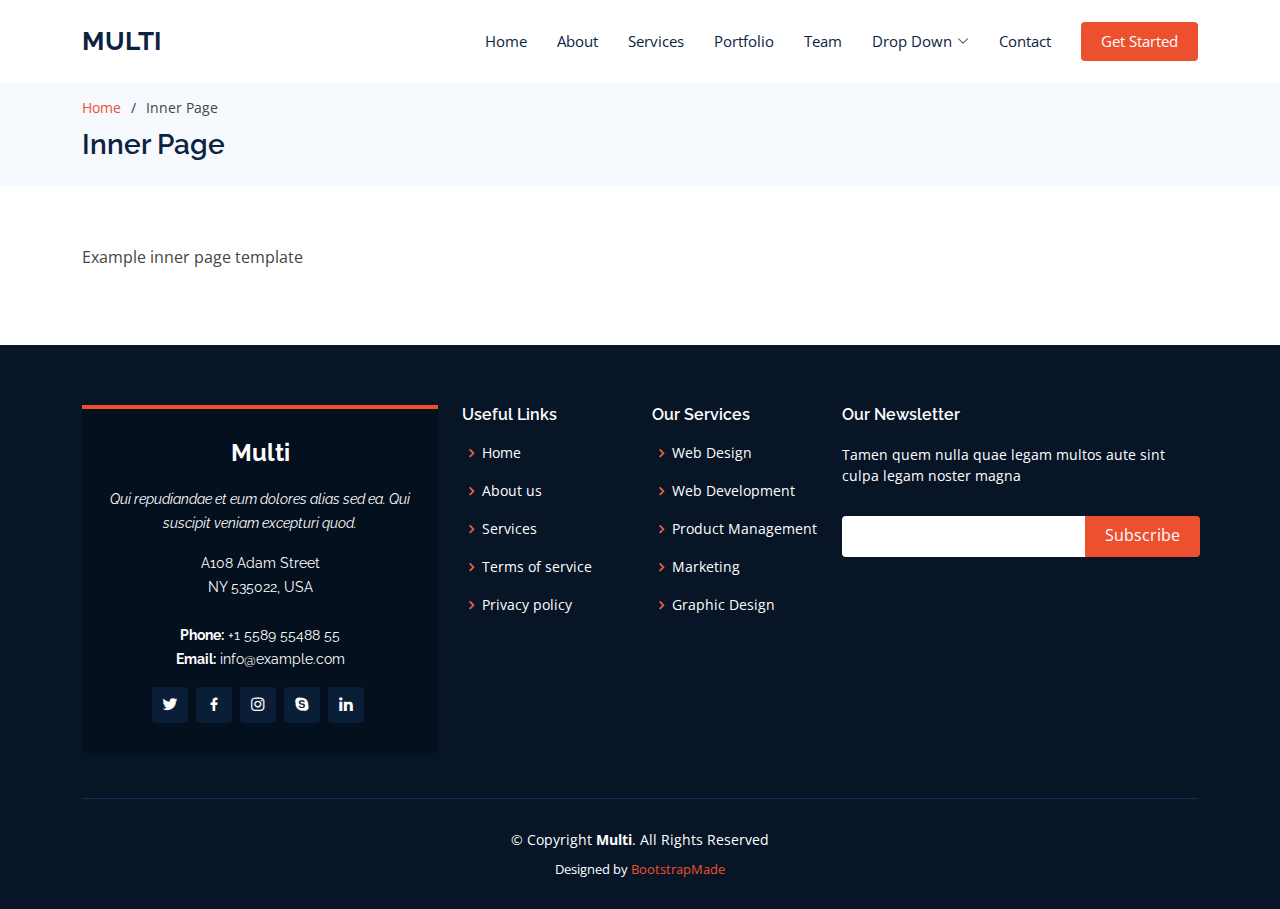
<file: website_kurusumange/inner-page.html>
<!DOCTYPE html>
<html lang="en">

<head>
  <meta charset="utf-8">
  <meta content="width=device-width, initial-scale=1.0" name="viewport">

  <title>Inner Page - Multi Bootstrap Template</title>
  <meta content="" name="description">
  <meta content="" name="keywords">

  <!-- Favicons -->
  <link href="assets/img/favicon.png" rel="icon">
  <link href="assets/img/apple-touch-icon.png" rel="apple-touch-icon">

  <!-- Google Fonts -->
  <link href="https://fonts.googleapis.com/css?family=Open+Sans:300,300i,400,400i,600,600i,700,700i|Raleway:300,300i,400,400i,500,500i,600,600i,700,700i|Poppins:300,300i,400,400i,500,500i,600,600i,700,700i" rel="stylesheet">

  <!-- Vendor CSS Files -->
  <link href="assets/vendor/animate.css/animate.min.css" rel="stylesheet">
  <link href="assets/vendor/aos/aos.css" rel="stylesheet">
  <link href="assets/vendor/bootstrap/css/bootstrap.min.css" rel="stylesheet">
  <link href="assets/vendor/bootstrap-icons/bootstrap-icons.css" rel="stylesheet">
  <link href="assets/vendor/boxicons/css/boxicons.min.css" rel="stylesheet">
  <link href="assets/vendor/glightbox/css/glightbox.min.css" rel="stylesheet">
  <link href="assets/vendor/remixicon/remixicon.css" rel="stylesheet">
  <link href="assets/vendor/swiper/swiper-bundle.min.css" rel="stylesheet">

  <!-- Template Main CSS File -->
  <link href="assets/css/style.css" rel="stylesheet">

  <!-- =======================================================
  * Template Name: Multi
  * Template URL: https://bootstrapmade.com/multi-responsive-bootstrap-template/
  * Updated: Mar 17 2024 with Bootstrap v5.3.3
  * Author: BootstrapMade.com
  * License: https://bootstrapmade.com/license/
  ======================================================== -->
</head>

<body>

  <!-- ======= Header ======= -->
  <header id="header" class="fixed-top">
    <div class="container d-flex align-items-center justify-content-between">

      <h1 class="logo"><a href="index.html">Multi</a></h1>
      <!-- Uncomment below if you prefer to use an image logo -->
      <!-- <a href="index.html" class="logo"><img src="assets/img/logo.png" alt="" class="img-fluid"></a>-->

      <nav id="navbar" class="navbar">
        <ul>
          <li><a class="nav-link scrollto " href="#hero">Home</a></li>
          <li><a class="nav-link scrollto" href="#about">About</a></li>
          <li><a class="nav-link scrollto" href="#services">Services</a></li>
          <li><a class="nav-link scrollto " href="#portfolio">Portfolio</a></li>
          <li><a class="nav-link scrollto" href="#team">Team</a></li>
          <li class="dropdown"><a href="#"><span>Drop Down</span> <i class="bi bi-chevron-down"></i></a>
            <ul>
              <li><a href="#">Drop Down 1</a></li>
              <li class="dropdown"><a href="#"><span>Deep Drop Down</span> <i class="bi bi-chevron-right"></i></a>
                <ul>
                  <li><a href="#">Deep Drop Down 1</a></li>
                  <li><a href="#">Deep Drop Down 2</a></li>
                  <li><a href="#">Deep Drop Down 3</a></li>
                  <li><a href="#">Deep Drop Down 4</a></li>
                  <li><a href="#">Deep Drop Down 5</a></li>
                </ul>
              </li>
              <li><a href="#">Drop Down 2</a></li>
              <li><a href="#">Drop Down 3</a></li>
              <li><a href="#">Drop Down 4</a></li>
            </ul>
          </li>
          <li><a class="nav-link scrollto" href="#contact">Contact</a></li>
          <li><a class="getstarted scrollto" href="#about">Get Started</a></li>
        </ul>
        <i class="bi bi-list mobile-nav-toggle"></i>
      </nav><!-- .navbar -->

    </div>
  </header><!-- End Header -->

  <main id="main">

    <!-- ======= Breadcrumbs ======= -->
    <section id="breadcrumbs" class="breadcrumbs">
      <div class="container">

        <ol>
          <li><a href="index.html">Home</a></li>
          <li>Inner Page</li>
        </ol>
        <h2>Inner Page</h2>

      </div>
    </section><!-- End Breadcrumbs -->

    <section class="inner-page">
      <div class="container">
        <p>
          Example inner page template
        </p>
      </div>
    </section>

  </main><!-- End #main -->

  <!-- ======= Footer ======= -->
  <footer id="footer">
    <div class="footer-top">
      <div class="container">
        <div class="row">

          <div class="col-lg-4 col-md-6">
            <div class="footer-info">
              <h3>Multi</h3>
              <p class="pb-3"><em>Qui repudiandae et eum dolores alias sed ea. Qui suscipit veniam excepturi quod.</em></p>
              <p>
                A108 Adam Street <br>
                NY 535022, USA<br><br>
                <strong>Phone:</strong> +1 5589 55488 55<br>
                <strong>Email:</strong> info@example.com<br>
              </p>
              <div class="social-links mt-3">
                <a href="#" class="twitter"><i class="bx bxl-twitter"></i></a>
                <a href="#" class="facebook"><i class="bx bxl-facebook"></i></a>
                <a href="#" class="instagram"><i class="bx bxl-instagram"></i></a>
                <a href="#" class="google-plus"><i class="bx bxl-skype"></i></a>
                <a href="#" class="linkedin"><i class="bx bxl-linkedin"></i></a>
              </div>
            </div>
          </div>

          <div class="col-lg-2 col-md-6 footer-links">
            <h4>Useful Links</h4>
            <ul>
              <li><i class="bx bx-chevron-right"></i> <a href="#">Home</a></li>
              <li><i class="bx bx-chevron-right"></i> <a href="#">About us</a></li>
              <li><i class="bx bx-chevron-right"></i> <a href="#">Services</a></li>
              <li><i class="bx bx-chevron-right"></i> <a href="#">Terms of service</a></li>
              <li><i class="bx bx-chevron-right"></i> <a href="#">Privacy policy</a></li>
            </ul>
          </div>

          <div class="col-lg-2 col-md-6 footer-links">
            <h4>Our Services</h4>
            <ul>
              <li><i class="bx bx-chevron-right"></i> <a href="#">Web Design</a></li>
              <li><i class="bx bx-chevron-right"></i> <a href="#">Web Development</a></li>
              <li><i class="bx bx-chevron-right"></i> <a href="#">Product Management</a></li>
              <li><i class="bx bx-chevron-right"></i> <a href="#">Marketing</a></li>
              <li><i class="bx bx-chevron-right"></i> <a href="#">Graphic Design</a></li>
            </ul>
          </div>

          <div class="col-lg-4 col-md-6 footer-newsletter">
            <h4>Our Newsletter</h4>
            <p>Tamen quem nulla quae legam multos aute sint culpa legam noster magna</p>
            <form action="" method="post">
              <input type="email" name="email"><input type="submit" value="Subscribe">
            </form>

          </div>

        </div>
      </div>
    </div>

    <div class="container">
      <div class="copyright">
        &copy; Copyright <strong><span>Multi</span></strong>. All Rights Reserved
      </div>
      <div class="credits">
        <!-- All the links in the footer should remain intact. -->
        <!-- You can delete the links only if you purchased the pro version. -->
        <!-- Licensing information: https://bootstrapmade.com/license/ -->
        <!-- Purchase the pro version with working PHP/AJAX contact form: https://bootstrapmade.com/multi-responsive-bootstrap-template/ -->
        Designed by <a href="https://bootstrapmade.com/">BootstrapMade</a>
      </div>
    </div>
  </footer><!-- End Footer -->

  <div id="preloader"></div>
  <a href="#" class="back-to-top d-flex align-items-center justify-content-center"><i class="bi bi-arrow-up-short"></i></a>

  <!-- Vendor JS Files -->
  <script src="assets/vendor/purecounter/purecounter_vanilla.js"></script>
  <script src="assets/vendor/aos/aos.js"></script>
  <script src="assets/vendor/bootstrap/js/bootstrap.bundle.min.js"></script>
  <script src="assets/vendor/glightbox/js/glightbox.min.js"></script>
  <script src="assets/vendor/isotope-layout/isotope.pkgd.min.js"></script>
  <script src="assets/vendor/swiper/swiper-bundle.min.js"></script>
  <script src="assets/vendor/php-email-form/validate.js"></script>

  <!-- Template Main JS File -->
  <script src="assets/js/main.js"></script>

</body>

</html>
</file>
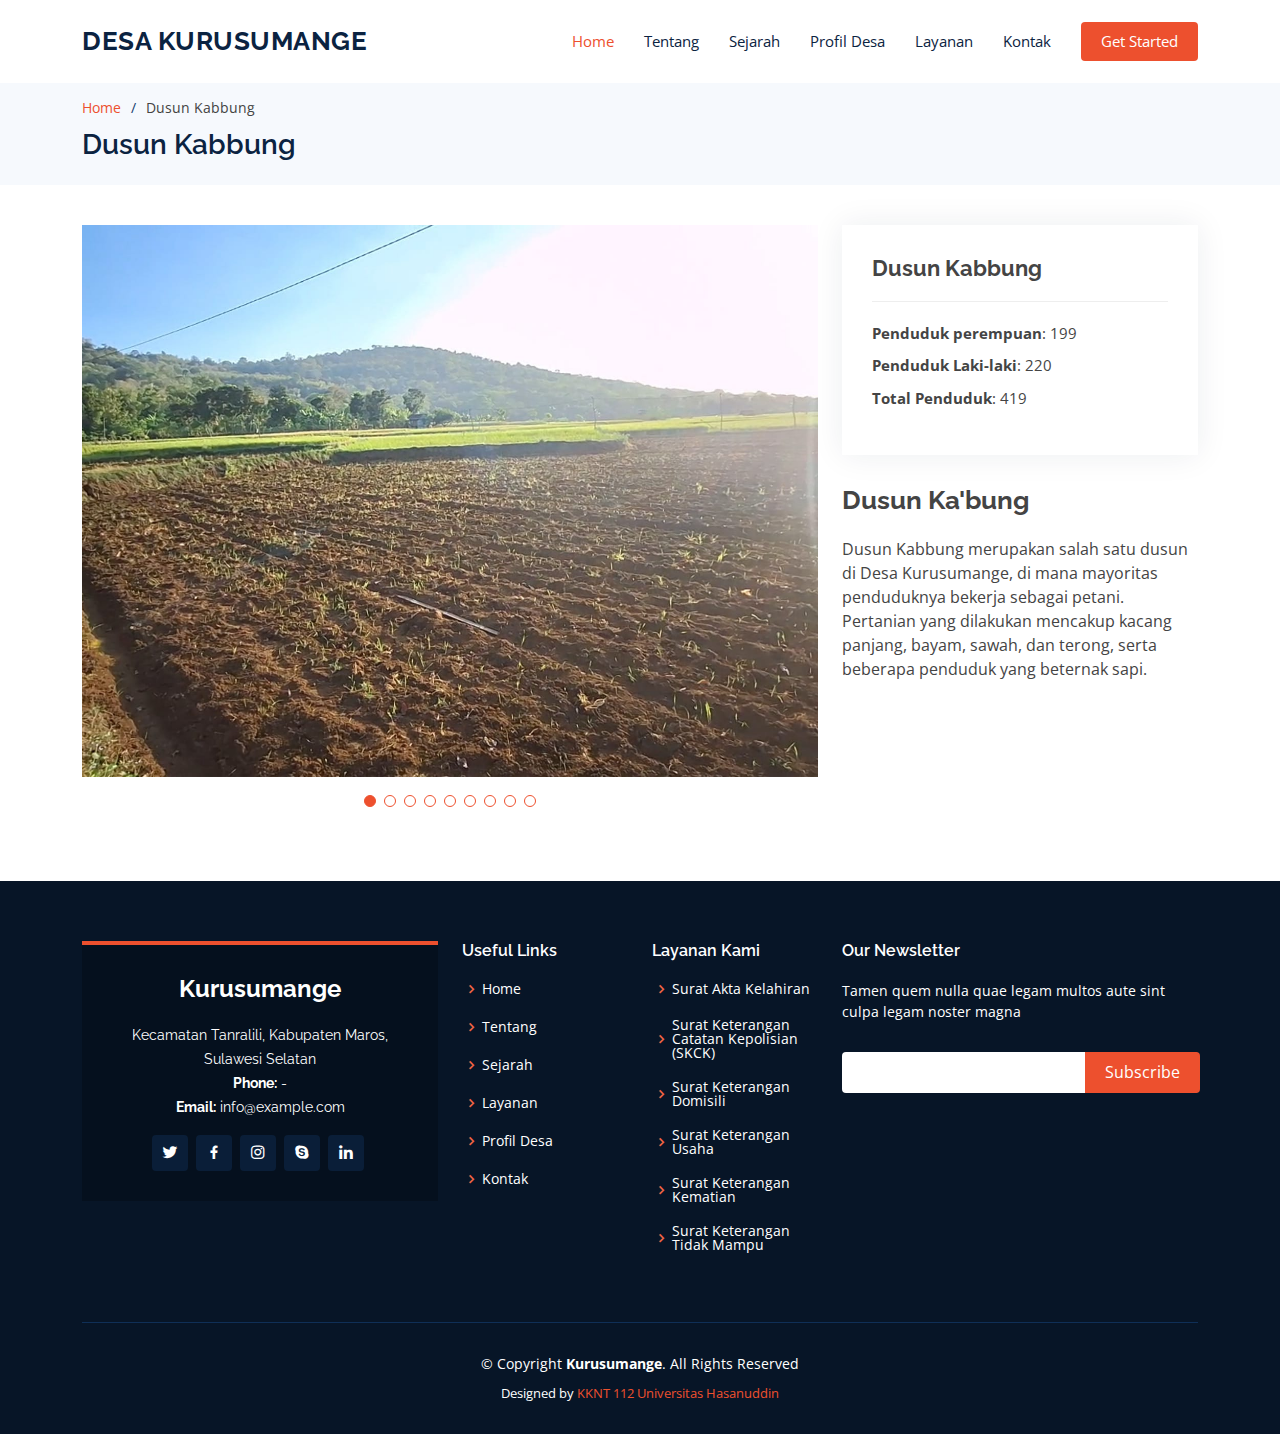
<file: website_kurusumange/kabung.html>
<!DOCTYPE html>
<html lang="en">

<head>
  <meta charset="utf-8">
  <meta content="width=device-width, initial-scale=1.0" name="viewport">

  <title>Desa Kurusumange</title>
  <meta content="" name="description">
  <meta content="" name="keywords">

  <!-- Favicons -->
  <link href="assets/img/favicon.png" rel="icon">
  <link href="assets/img/apple-touch-icon.png" rel="apple-touch-icon">

  <!-- Google Fonts -->
  <link href="https://fonts.googleapis.com/css?family=Open+Sans:300,300i,400,400i,600,600i,700,700i|Raleway:300,300i,400,400i,500,500i,600,600i,700,700i|Poppins:300,300i,400,400i,500,500i,600,600i,700,700i" rel="stylesheet">

  <!-- Vendor CSS Files -->
  <link href="assets/vendor/animate.css/animate.min.css" rel="stylesheet">
  <link href="assets/vendor/aos/aos.css" rel="stylesheet">
  <link href="assets/vendor/bootstrap/css/bootstrap.min.css" rel="stylesheet">
  <link href="assets/vendor/bootstrap-icons/bootstrap-icons.css" rel="stylesheet">
  <link href="assets/vendor/boxicons/css/boxicons.min.css" rel="stylesheet">
  <link href="assets/vendor/glightbox/css/glightbox.min.css" rel="stylesheet">
  <link href="assets/vendor/remixicon/remixicon.css" rel="stylesheet">
  <link href="assets/vendor/swiper/swiper-bundle.min.css" rel="stylesheet">

  <!-- Template Main CSS File -->
  <link href="assets/css/style.css" rel="stylesheet">

  <!-- =======================================================
  * Template Name: Multi
  * Template URL: https://bootstrapmade.com/multi-responsive-bootstrap-template/
  * Updated: Mar 17 2024 with Bootstrap v5.3.3
  * Author: BootstrapMade.com
  * License: https://bootstrapmade.com/license/
  ======================================================== -->
</head>

<body>

  <!-- ======= Header ======= -->
  <header id="header" class="fixed-top">
    <div class="container d-flex align-items-center justify-content-between">

      <h1 class="logo"><a href="index.html">Desa Kurusumange</a></h1>
      <!-- Uncomment below if you prefer to use an image logo -->
      <!-- <a href="index.html" class="logo"><img src="assets/img/logo.png" alt="" class="img-fluid"></a>-->

      <nav id="navbar" class="navbar">
        <ul>
          <li><a class="nav-link scrollto active" href="index.html#hero">Home</a></li>
          <li><a class="nav-link scrollto" href="index.html#about">Tentang</a></li>
          <li><a class="nav-link scrollto" href="#index.htmlsejarah">Sejarah</a></li>
          <li><a class="nav-link scrollto " href="index.html#portfolio">Profil Desa</a></li>
          <li><a class="nav-link scrollto" href="index.html#services">Layanan</a></li>
          
          
          
          <li><a class="nav-link scrollto" href="index.html#contact">Kontak</a></li>
          <li><a class="getstarted scrollto" href="index.html#about">Get Started</a></li>
        </ul>
        <i class="bi bi-list mobile-nav-toggle"></i>
      </nav><!-- .navbar -->

    </div>
  </header><!-- End Header -->

  <main id="main">

    <!-- ======= Breadcrumbs ======= -->
    <section id="breadcrumbs" class="breadcrumbs">
      <div class="container">

        <ol>
          <li><a href="index.html">Home</a></li>
          <li>Dusun Kabbung</li>
        </ol>
        <h2>Dusun Kabbung</h2>

      </div>
    </section><!-- End Breadcrumbs -->

    <!-- ======= Portfolio Details Section ======= -->
    <section id="portfolio-details" class="portfolio-details">
      <div class="container">

        <div class="row gy-4">

          <div class="col-lg-8">
            <div class="portfolio-details-slider swiper">
              <div class="swiper-wrapper align-items-center">

                <div class="swiper-slide">
                  <img src="assets/img/portfolio/jee.jpeg" alt="">
                </div>

                <div class="swiper-slide">
                  <img src="assets/img/portfolio/kabung_1.jpg" alt="">
                </div>

                <div class="swiper-slide">
                  <img src="assets/img/portfolio/kabung_2.jpg" alt="">
                </div>

                <div class="swiper-slide">
                  <img src="assets/img/portfolio/kabung_3.jpg" alt="">
                </div>

                <div class="swiper-slide">
                  <img src="assets/img/portfolio/kabung_4.jpg" alt="">
                </div>

                <div class="swiper-slide">
                  <img src="assets/img/portfolio/kabung_5.jpg" alt="">
                </div>

                <div class="swiper-slide">
                  <img src="assets/img/portfolio/kabung_6.jpg" alt="">
                </div>

                <div class="swiper-slide">
                  <img src="assets/img/portfolio/kabung_7.jpg" alt="">
                </div>

                <div class="swiper-slide">
                  <img src="assets/img/portfolio/kabung_8.jpg" alt="">
                </div>
                

              </div>
              <div class="swiper-pagination"></div>
            </div>
          </div>

          <div class="col-lg-4">
            <div class="portfolio-info">
              <h3>Dusun Kabbung</h3>
              <ul>
                <li><strong>Penduduk perempuan</strong>: 199</li>
                <li><strong>Penduduk Laki-laki</strong>: 220</li>
                <li><strong>Total Penduduk</strong>: 419</li>
              </ul>
            </div>
            <div class="portfolio-description">
              <h2>Dusun Ka'bung</h2>
              <p>
                Dusun Kabbung merupakan salah satu dusun di Desa Kurusumange, di mana mayoritas penduduknya bekerja sebagai petani. Pertanian yang dilakukan mencakup kacang panjang, bayam, sawah, dan terong, serta beberapa penduduk yang beternak sapi.  </div>
          </div>

        </div>

      </div>
    </section><!-- End Portfolio Details Section -->

  </main><!-- End #main -->

   <!-- ======= Footer ======= -->
   <footer id="footer">
    <div class="footer-top">
      <div class="container">
        <div class="row">

          <div class="col-lg-4 col-md-6">
            <div class="footer-info">
              <h3>Kurusumange</h3>
              <p>
                Kecamatan Tanralili, Kabupaten Maros, Sulawesi Selatan <br>
                <strong>Phone:</strong> - <br>
                <strong>Email:</strong> info@example.com<br>
              </p>
              <div class="social-links mt-3">
                <a href="#" class="twitter"><i class="bx bxl-twitter"></i></a>
                <a href="#" class="facebook"><i class="bx bxl-facebook"></i></a>
                <a href="#" class="instagram"><i class="bx bxl-instagram"></i></a>
                <a href="#" class="google-plus"><i class="bx bxl-skype"></i></a>
                <a href="#" class="linkedin"><i class="bx bxl-linkedin"></i></a>
              </div>
            </div>
          </div>

          <div class="col-lg-2 col-md-6 footer-links">
            <h4>Useful Links</h4>
            <ul>
              <li><i class="bx bx-chevron-right"></i> <a href="#">Home</a></li>
              <li><i class="bx bx-chevron-right"></i> <a href="#">Tentang</a></li>
              <li><i class="bx bx-chevron-right"></i> <a href="#">Sejarah</a></li>
              <li><i class="bx bx-chevron-right"></i> <a href="#">Layanan</a></li>
              <li><i class="bx bx-chevron-right"></i> <a href="#">Profil Desa</a></li>
              <li><i class="bx bx-chevron-right"></i> <a href="#">Kontak</a></li>
            </ul>
          </div>


          <div class="col-lg-2 col-md-6 footer-links">
            <h4>Layanan Kami</h4>
            <ul>
              <li><i class="bx bx-chevron-right"></i> <a href="index.html#services">Surat Akta Kelahiran</a></li>
              <li><i class="bx bx-chevron-right"></i> <a href="index.html#services">Surat Keterangan Catatan Kepolisian (SKCK)</a></li>
              <li><i class="bx bx-chevron-right"></i> <a href="index.html#services">Surat Keterangan Domisili</a></li>
              <li><i class="bx bx-chevron-right"></i> <a href="index.html#services">Surat Keterangan Usaha</a></li>
              <li><i class="bx bx-chevron-right"></i> <a href="index.html#services">Surat Keterangan Kematian</a></li>
              <li><i class="bx bx-chevron-right"></i> <a href="index.html#services">Surat Keterangan Tidak Mampu</a></li>
            </ul>
          </div>

          <div class="col-lg-4 col-md-6 footer-newsletter">
            <h4>Our Newsletter</h4>
            <p>Tamen quem nulla quae legam multos aute sint culpa legam noster magna</p>
            <form action="" method="post">
              <input type="email" name="email"><input type="submit" value="Subscribe">
            </form>

          </div>

        </div>
      </div>
    </div>

    <div class="container">
      <div class="copyright">
        &copy; Copyright <strong><span>Kurusumange</span></strong>. All Rights Reserved
      </div>
      <div class="credits">
        <!-- All the links in the footer should remain intact. -->
        <!-- You can delete the links only if you purchased the pro version. -->
        <!-- Licensing information: https://bootstrapmade.com/license/ -->
        <!-- Purchase the pro version with working PHP/AJAX contact form: https://bootstrapmade.com/multi-responsive-bootstrap-template/ -->
        Designed by <a href="https://bootstrapmade.com/">KKNT 112 Universitas Hasanuddin</a>
      </div>
    </div>
  </footer><!-- End Footer -->

  <div id="preloader"></div>
  <a href="#" class="back-to-top d-flex align-items-center justify-content-center"><i class="bi bi-arrow-up-short"></i></a>

  <!-- Vendor JS Files -->
  <script src="assets/vendor/purecounter/purecounter_vanilla.js"></script>
  <script src="assets/vendor/aos/aos.js"></script>
  <script src="assets/vendor/bootstrap/js/bootstrap.bundle.min.js"></script>
  <script src="assets/vendor/glightbox/js/glightbox.min.js"></script>
  <script src="assets/vendor/isotope-layout/isotope.pkgd.min.js"></script>
  <script src="assets/vendor/swiper/swiper-bundle.min.js"></script>
  <script src="assets/vendor/php-email-form/validate.js"></script>

  <!-- Template Main JS File -->
  <script src="assets/js/main.js"></script>

</body>

</html>
</file>
<file: website_kurusumange/assets/css/style.css>
/**
* Template Name: Multi
* Template URL: https://bootstrapmade.com/multi-responsive-bootstrap-template/
* Updated: Mar 17 2024 with Bootstrap v5.3.3
* Author: BootstrapMade.com
* License: https://bootstrapmade.com/license/
*/

/*--------------------------------------------------------------
# General
--------------------------------------------------------------*/
body {
  font-family: "Open Sans", sans-serif;
  color: #444444;
}

a {
  color: #ed502e;
  text-decoration: none;
}

a:hover {
  color: #f1775d;
  text-decoration: none;
}

h1,
h2,
h3,
h4,
h5,
h6 {
  font-family: "Raleway", sans-serif;
}

/*--------------------------------------------------------------
# Preloader
--------------------------------------------------------------*/
#preloader {
  position: fixed;
  top: 0;
  left: 0;
  right: 0;
  bottom: 0;
  z-index: 9999;
  overflow: hidden;
  background: #fff;
}

#preloader:before {
  content: "";
  position: fixed;
  top: calc(50% - 30px);
  left: calc(50% - 30px);
  border: 6px solid #ed502e;
  border-top-color: white;
  border-radius: 50%;
  width: 60px;
  height: 60px;
  animation: animate-preloader 1s linear infinite;
}

@keyframes animate-preloader {
  0% {
    transform: rotate(0deg);
  }

  100% {
    transform: rotate(360deg);
  }
}

/*--------------------------------------------------------------
# Back to top button
--------------------------------------------------------------*/
.back-to-top {
  position: fixed;
  visibility: hidden;
  opacity: 0;
  right: 15px;
  bottom: 15px;
  z-index: 996;
  background: #ed502e;
  width: 40px;
  height: 40px;
  border-radius: 4px;
  transition: all 0.4s;
}

.back-to-top i {
  font-size: 28px;
  color: #fff;
  line-height: 0;
}

.back-to-top:hover {
  background: #f06f54;
  color: #fff;
}

.back-to-top.active {
  visibility: visible;
  opacity: 1;
}

/*--------------------------------------------------------------
# Header
--------------------------------------------------------------*/
#header {
  background: #fff;
  transition: all 0.5s;
  z-index: 997;
  padding: 20px 0;
}

#header.header-scrolled {
  padding: 12px 0;
  box-shadow: 0px 2px 15px rgba(0, 0, 0, 0.1);
}

#header .logo {
  font-size: 26px;
  margin: 0;
  padding: 0;
  line-height: 1;
  font-weight: 700;
  letter-spacing: 0.5px;
  text-transform: uppercase;
}

#header .logo a {
  color: #0b2341;
}

#header .logo img {
  max-height: 40px;
}

/*--------------------------------------------------------------
# Navigation Menu
--------------------------------------------------------------*/
/**
* Desktop Navigation 
*/
.navbar {
  padding: 0;
}

.navbar ul {
  margin: 0;
  padding: 0;
  display: flex;
  list-style: none;
  align-items: center;
}

.navbar li {
  position: relative;
}

.navbar a,
.navbar a:focus {
  display: flex;
  align-items: center;
  justify-content: space-between;
  padding: 10px 0 10px 30px;
  font-size: 15px;
  color: #0b2341;
  white-space: nowrap;
  transition: 0.3s;
}

.navbar a i,
.navbar a:focus i {
  font-size: 12px;
  line-height: 0;
  margin-left: 5px;
}

.navbar a:hover,
.navbar .active,
.navbar .active:focus,
.navbar li:hover>a {
  color: #ed502e;
}

.navbar .getstarted,
.navbar .getstarted:focus {
  background: #ed502e;
  padding: 8px 20px;
  margin-left: 30px;
  border-radius: 4px;
  color: #fff;
}

.navbar .getstarted:hover,
.navbar .getstarted:focus:hover {
  color: #fff;
  background: #ef6445;
}

.navbar .dropdown ul {
  display: block;
  position: absolute;
  left: 14px;
  top: calc(100% + 30px);
  margin: 0;
  padding: 10px 0;
  z-index: 99;
  opacity: 0;
  visibility: hidden;
  background: #fff;
  box-shadow: 0px 0px 30px rgba(127, 137, 161, 0.25);
  transition: 0.3s;
}

.navbar .dropdown ul li {
  min-width: 200px;
}

.navbar .dropdown ul a {
  padding: 10px 20px;
  text-transform: none;
}

.navbar .dropdown ul a i {
  font-size: 12px;
}

.navbar .dropdown ul a:hover,
.navbar .dropdown ul .active:hover,
.navbar .dropdown ul li:hover>a {
  color: #ed502e;
}

.navbar .dropdown:hover>ul {
  opacity: 1;
  top: 100%;
  visibility: visible;
}

.navbar .dropdown .dropdown ul {
  top: 0;
  left: calc(100% - 30px);
  visibility: hidden;
}

.navbar .dropdown .dropdown:hover>ul {
  opacity: 1;
  top: 0;
  left: 100%;
  visibility: visible;
}

@media (max-width: 1366px) {
  .navbar .dropdown .dropdown ul {
    left: -90%;
  }

  .navbar .dropdown .dropdown:hover>ul {
    left: -100%;
  }
}

/**
* Mobile Navigation 
*/
.mobile-nav-toggle {
  color: #0b2341;
  font-size: 28px;
  cursor: pointer;
  display: none;
  line-height: 0;
  transition: 0.5s;
}

.mobile-nav-toggle.bi-x {
  color: #fff;
}

@media (max-width: 991px) {
  .mobile-nav-toggle {
    display: block;
  }

  .navbar ul {
    display: none;
  }
}

.navbar-mobile {
  position: fixed;
  overflow: hidden;
  top: 0;
  right: 0;
  left: 0;
  bottom: 0;
  background: rgba(4, 12, 21, 0.9);
  transition: 0.3s;
  z-index: 999;
}

.navbar-mobile .mobile-nav-toggle {
  position: absolute;
  top: 15px;
  right: 15px;
}

.navbar-mobile ul {
  display: block;
  position: absolute;
  top: 55px;
  right: 15px;
  bottom: 15px;
  left: 15px;
  padding: 10px 0;
  background-color: #fff;
  overflow-y: auto;
  transition: 0.3s;
}

.navbar-mobile a,
.navbar-mobile a:focus {
  padding: 10px 20px;
  font-size: 15px;
  color: #0b2341;
}

.navbar-mobile a:hover,
.navbar-mobile .active,
.navbar-mobile li:hover>a {
  color: #ed502e;
}

.navbar-mobile .getstarted,
.navbar-mobile .getstarted:focus {
  margin: 15px;
}

.navbar-mobile .dropdown ul {
  position: static;
  display: none;
  margin: 10px 20px;
  padding: 10px 0;
  z-index: 99;
  opacity: 1;
  visibility: visible;
  background: #fff;
  box-shadow: 0px 0px 30px rgba(127, 137, 161, 0.25);
}

.navbar-mobile .dropdown ul li {
  min-width: 200px;
}

.navbar-mobile .dropdown ul a {
  padding: 10px 20px;
}

.navbar-mobile .dropdown ul a i {
  font-size: 12px;
}

.navbar-mobile .dropdown ul a:hover,
.navbar-mobile .dropdown ul .active:hover,
.navbar-mobile .dropdown ul li:hover>a {
  color: #ed502e;
}

.navbar-mobile .dropdown>.dropdown-active {
  display: block;
}

/*--------------------------------------------------------------
# Hero Section
--------------------------------------------------------------*/
#hero {
  width: 100%;
  height: 100vh;
  background-color: rgba(4, 12, 21, 0.8);
  overflow: hidden;
  position: relative;
}

#hero .carousel,
#hero .carousel-inner,
#hero .carousel-item,
#hero .carousel-item::before {
  position: absolute;
  top: 0;
  right: 0;
  left: 0;
  bottom: 0;
}

#hero .carousel-item {
  background-size: cover;
  background-position: top center;
  background-repeat: no-repeat;
}

#hero .carousel-item::before {
  content: "";
  background-color: rgba(4, 12, 21, 0.5);
}

#hero .carousel-container {
  display: flex;
  align-items: center;
  position: absolute;
  bottom: 0;
  top: 82px;
  left: 50px;
  right: 50px;
}

#hero h2 {
  color: #fff;
  margin: 0;
  font-size: 48px;
  font-weight: 700;
}

#hero p {
  animation-delay: 0.4s;
  color: #fff;
  margin-top: 10px;
}

@media (min-width: 1200px) {
  #hero p {
    width: 50%;
  }
}

#hero .carousel-inner .carousel-item {
  transition-property: opacity;
  background-position: center top;
}

#hero .carousel-inner .carousel-item,
#hero .carousel-inner .active.carousel-item-start,
#hero .carousel-inner .active.carousel-item-end {
  opacity: 0;
}

#hero .carousel-inner .active,
#hero .carousel-inner .carousel-item-next.carousel-item-start,
#hero .carousel-inner .carousel-item-prev.carousel-item-end {
  opacity: 1;
  transition: 0.5s;
}

#hero .carousel-inner .carousel-item-next,
#hero .carousel-inner .carousel-item-prev,
#hero .carousel-inner .active.carousel-item-start,
#hero .carousel-inner .active.carousel-item-end {
  left: 0;
  transform: translate3d(0, 0, 0);
}

#hero .carousel-control-next-icon,
#hero .carousel-control-prev-icon {
  background: none;
  font-size: 30px;
  line-height: 0;
  width: auto;
  height: auto;
  background: rgba(255, 255, 255, 0.2);
  border-radius: 50px;
  transition: 0.3s;
  color: rgba(255, 255, 255, 0.5);
  width: 54px;
  height: 54px;
  display: flex;
  align-items: center;
  justify-content: center;
}

#hero .carousel-control-next-icon:hover,
#hero .carousel-control-prev-icon:hover {
  background: rgba(255, 255, 255, 0.3);
  color: rgba(255, 255, 255, 0.8);
}

#hero .carousel-indicators li {
  list-style-type: none;
  cursor: pointer;
  background: #fff;
  overflow: hidden;
  border: 0;
  width: 12px;
  height: 12px;
  border-radius: 50px;
  opacity: 0.6;
  transition: 0.3s;
}

#hero .carousel-indicators li.active {
  opacity: 1;
  background: #ed502e;
}

#hero .btn-get-started {
  font-family: "Raleway", sans-serif;
  font-weight: 500;
  font-size: 14px;
  letter-spacing: 1px;
  display: inline-block;
  padding: 14px 32px;
  border-radius: 4px;
  transition: 0.5s;
  line-height: 1;
  color: #fff;
  animation-delay: 0.8s;
  background: #ed502e;
  margin-top: 15px;
}

#hero .btn-get-started:hover {
  background: #ef6445;
}

@media (max-width: 992px) {
  #hero {
    height: 100vh;
  }

  #hero .carousel-container {
    text-align: center;
    top: 74px;
  }
}

@media (max-width: 768px) {
  #hero h2 {
    font-size: 30px;
  }
}

@media (min-width: 1024px) {

  #hero .carousel-control-prev,
  #hero .carousel-control-next {
    width: 5%;
  }
}

@media (max-height: 500px) {
  #hero {
    height: 120vh;
  }
}

/*--------------------------------------------------------------
# Sections General
--------------------------------------------------------------*/
section {
  padding: 60px 0;
}

.section-bg {
  background-color: #f6f9fd;
}

.section-title {
  padding-bottom: 40px;
}

.section-title h2 {
  font-size: 14px;
  font-weight: 500;
  padding: 0;
  line-height: 1px;
  margin: 0 0 5px 0;
  letter-spacing: 2px;
  text-transform: uppercase;
  color: #aaaaaa;
  font-family: "Poppins", sans-serif;
}

.section-title h2::after {
  content: "";
  width: 120px;
  height: 1px;
  display: inline-block;
  background: #f38b74;
  margin: 4px 10px;
}

.section-title p {
  margin: 0;
  margin: 0;
  font-size: 36px;
  font-weight: 700;
  text-transform: uppercase;
  font-family: "Poppins", sans-serif;
  color: #0f2f57;
}

/*--------------------------------------------------------------
# About
--------------------------------------------------------------*/
.about .content h3 {
  font-weight: 600;
  font-size: 26px;
}

.about .content ul {
  list-style: none;
  padding: 0;
}

.about .content ul li {
  padding-left: 28px;
  position: relative;
}

.about .content ul li+li {
  margin-top: 10px;
}

.about .content ul i {
  position: absolute;
  left: 0;
  top: 2px;
  font-size: 20px;
  color: #ed502e;
  line-height: 1;
}

.about .content p:last-child {
  margin-bottom: 0;
}

.about .content .btn-learn-more {
  font-family: "Raleway", sans-serif;
  font-weight: 600;
  font-size: 14px;
  letter-spacing: 1px;
  display: inline-block;
  padding: 12px 32px;
  border-radius: 5px;
  transition: 0.3s;
  line-height: 1;
  color: #ed502e;
  animation-delay: 0.8s;
  margin-top: 6px;
  border: 2px solid #ed502e;
}

.about .content .btn-learn-more:hover {
  background: #ed502e;
  color: #fff;
  text-decoration: none;
}

/*--------------------------------------------------------------
# Counts
--------------------------------------------------------------*/
.counts {
  padding-top: 0;
}

.counts .count-box {
  box-shadow: -10px -5px 40px 0 rgba(0, 0, 0, 0.1);
  padding: 30px;
  width: 100%;
}

.counts .count-box i {
  display: block;
  font-size: 30px;
  color: #ed502e;
  float: left;
}

.counts .count-box span {
  font-size: 42px;
  line-height: 24px;
  display: block;
  font-weight: 700;
  color: #0b2341;
  margin-left: 50px;
}

.counts .count-box p {
  padding: 30px 0 0 0;
  margin: 0;
  font-family: "Raleway", sans-serif;
  font-size: 14px;
}

.counts .count-box a {
  font-weight: 600;
  display: block;
  margin-top: 20px;
  color: #164682;
  font-size: 15px;
  font-family: "Poppins", sans-serif;
  transition: ease-in-out 0.3s;
}

.counts .count-box a:hover {
  color: #2169c4;
}

/*--------------------------------------------------------------
# Why Us
--------------------------------------------------------------*/
.why-us {
  padding: 0;
}

.why-us .content {
  padding: 60px 100px 0 100px;
}

.why-us .content h3 {
  font-weight: 400;
  font-size: 34px;
  color: #123a6d;
}

.why-us .content h4 {
  font-size: 20px;
  font-weight: 700;
  margin-top: 5px;
}

.why-us .content p {
  font-size: 15px;
  color: #848484;
}

.why-us .video-box {
  background-size: cover;
  background-repeat: no-repeat;
  background-position: center center;
  min-height: 400px;
  position: relative;
}

.why-us .accordion-list {
  padding: 0 100px 60px 100px;
}

.why-us .accordion-list ul {
  padding: 0;
  list-style: none;
}

.why-us .accordion-list li+li {
  margin-top: 15px;
}

.why-us .accordion-list li {
  padding: 20px;
  background: #fff;
  border-radius: 4px;
}

.why-us .accordion-list a {
  display: block;
  position: relative;
  font-family: "Poppins", sans-serif;
  font-size: 16px;
  line-height: 24px;
  font-weight: 500;
  padding-right: 30px;
  outline: none;
  color: #0b2341;
  cursor: pointer;
}

.why-us .accordion-list span {
  color: #ed502e;
  font-weight: 600;
  font-size: 18px;
  padding-right: 10px;
}

.why-us .accordion-list i {
  font-size: 24px;
  position: absolute;
  right: 0;
  top: 0;
}

.why-us .accordion-list p {
  margin-bottom: 0;
  padding: 10px 0 0 0;
}

.why-us .accordion-list .icon-show {
  display: none;
}

.why-us .accordion-list a.collapsed {
  color: #0b2341;
}

.why-us .accordion-list a.collapsed:hover {
  color: #ed502e;
}

.why-us .accordion-list a.collapsed .icon-show {
  display: inline-block;
}

.why-us .accordion-list a.collapsed .icon-close {
  display: none;
}

.why-us .play-btn {
  width: 94px;
  height: 94px;
  background: radial-gradient(#ed502e 50%, rgba(237, 80, 46, 0.4) 52%);
  border-radius: 50%;
  display: block;
  position: absolute;
  left: calc(50% - 47px);
  top: calc(50% - 47px);
  overflow: hidden;
}

.why-us .play-btn::after {
  content: "";
  position: absolute;
  left: 50%;
  top: 50%;
  transform: translateX(-40%) translateY(-50%);
  width: 0;
  height: 0;
  border-top: 10px solid transparent;
  border-bottom: 10px solid transparent;
  border-left: 15px solid #fff;
  z-index: 100;
  transition: all 400ms cubic-bezier(0.55, 0.055, 0.675, 0.19);
}

.why-us .play-btn::before {
  content: "";
  position: absolute;
  width: 120px;
  height: 120px;
  animation-delay: 0s;
  animation: pulsate-btn 2s;
  animation-direction: forwards;
  animation-iteration-count: infinite;
  animation-timing-function: steps;
  opacity: 1;
  border-radius: 50%;
  border: 5px solid rgba(237, 80, 46, 0.7);
  top: -15%;
  left: -15%;
  background: rgba(198, 16, 0, 0);
}

.why-us .play-btn:hover::after {
  border-left: 15px solid #ed502e;
  transform: scale(20);
}

.why-us .play-btn:hover::before {
  content: "";
  position: absolute;
  left: 50%;
  top: 50%;
  transform: translateX(-40%) translateY(-50%);
  width: 0;
  height: 0;
  border: none;
  border-top: 10px solid transparent;
  border-bottom: 10px solid transparent;
  border-left: 15px solid #fff;
  z-index: 200;
  animation: none;
  border-radius: 0;
}

@media (max-width: 1024px) {

  .why-us .content,
  .why-us .accordion-list {
    padding-left: 0;
    padding-right: 0;
  }
}

@media (max-width: 992px) {
  .why-us .content {
    padding-top: 30px;
  }

  .why-us .accordion-list {
    padding-bottom: 30px;
  }
}

@keyframes pulsate-btn {
  0% {
    transform: scale(0.6, 0.6);
    opacity: 1;
  }

  100% {
    transform: scale(1, 1);
    opacity: 0;
  }
}

/*--------------------------------------------------------------
# Services
--------------------------------------------------------------*/
.services .icon-box {
  text-align: center;
  background: #fefefe;
  box-shadow: 0px 5px 90px 0px rgba(110, 123, 131, 0.1);
  padding: 80px 20px;
  transition: all ease-in-out 0.3s;
}

.services .icon-box .icon {
  margin: 0 auto;
  width: 64px;
  height: 64px;
  background: #ed502e;
  border-radius: 5px;
  transition: all 0.3s ease-out 0s;
  display: flex;
  align-items: center;
  justify-content: center;
  margin-bottom: 20px;
  transform-style: preserve-3d;
  position: relative;
  z-index: 2;
}

.services .icon-box .icon i {
  color: #fff;
  font-size: 28px;
}

.services .icon-box .icon::before {
  position: absolute;
  content: "";
  left: -8px;
  top: -8px;
  height: 100%;
  width: 100%;
  background: #f9c6bb;
  border-radius: 5px;
  transition: all 0.3s ease-out 0s;
  transform: translateZ(-1px);
  z-index: 1;
}

.services .icon-box h4 {
  font-weight: 700;
  margin-bottom: 15px;
  font-size: 24px;
}

.services .icon-box h4 a {
  color: #0b2341;
}

.services .icon-box p {
  line-height: 24px;
  font-size: 14px;
  margin-bottom: 0;
}

.services .icon-box:hover {
  background: #ed502e;
  border-color: #ed502e;
}

.services .icon-box:hover .icon {
  background: #fff;
}

.services .icon-box:hover .icon i {
  color: #ed502e;
}

.services .icon-box:hover .icon::before {
  background: #f1775d;
}

.services .icon-box:hover h4 a,
.services .icon-box:hover p {
  color: #fff;
}

/*--------------------------------------------------------------
# Testimonials
--------------------------------------------------------------*/
.testimonials .testimonial-wrap {
  padding-left: 50px;
}

.testimonials .testimonials-carousel,
.testimonials .testimonials-slider {
  overflow: hidden;
}

.testimonials .testimonial-item {
  box-sizing: content-box;
  padding: 30px 30px 30px 60px;
  margin: 30px 15px;
  min-height: 200px;
  box-shadow: 0px 0px 20px 0px rgba(11, 35, 65, 0.1);
  position: relative;
  background: #fff;
}

.testimonials .testimonial-item .testimonial-img {
  width: 90px;
  border-radius: 10px;
  border: 6px solid #fff;
  position: absolute;
  left: -45px;
}

.testimonials .testimonial-item h3 {
  font-size: 18px;
  font-weight: bold;
  margin: 10px 0 5px 0;
  color: #111;
}

.testimonials .testimonial-item h4 {
  font-size: 14px;
  color: #999;
  margin: 0;
}

.testimonials .testimonial-item .quote-icon-left,
.testimonials .testimonial-item .quote-icon-right {
  color: #fdedea;
  font-size: 26px;
}

.testimonials .testimonial-item .quote-icon-left {
  display: inline-block;
  left: -5px;
  position: relative;
}

.testimonials .testimonial-item .quote-icon-right {
  display: inline-block;
  right: -5px;
  position: relative;
  top: 10px;
}

.testimonials .testimonial-item p {
  font-style: italic;
  margin: 15px auto 15px auto;
}

.testimonials .swiper-pagination {
  margin-top: 20px;
  position: relative;
}

.testimonials .swiper-pagination .swiper-pagination-bullet {
  width: 12px;
  height: 12px;
  background-color: #fff;
  opacity: 1;
  border: 1px solid #ed502e;
}

.testimonials .swiper-pagination .swiper-pagination-bullet-active {
  background-color: #ed502e;
}

/*--------------------------------------------------------------
# Cta
--------------------------------------------------------------*/
.cta {
  padding: 80px 0;
  background: #0b2341;
}

.cta h3 {
  color: #fff;
  font-size: 28px;
  font-weight: 700;
}

.cta p {
  color: #fff;
}

.cta .cta-btn {
  font-family: "Raleway", sans-serif;
  font-weight: 600;
  font-size: 14px;
  letter-spacing: 1px;
  display: inline-block;
  padding: 10px 35px;
  border-radius: 4px;
  transition: 0.5s;
  margin-top: 10px;
  border: 2px solid #ed502e;
  color: #fff;
}

.cta .cta-btn:hover {
  background: #ed502e;
  border: 2px solid #ed502e;
}

/*--------------------------------------------------------------
# Portfolio
--------------------------------------------------------------*/
.portfolio #portfolio-flters {
  padding: 0;
  margin: 0 auto 25px auto;
  list-style: none;
  text-align: center;
  border-radius: 50px;
}

.portfolio #portfolio-flters li {
  cursor: pointer;
  display: inline-block;
  padding: 10px 15px;
  font-size: 14px;
  font-weight: 600;
  line-height: 1;
  text-transform: uppercase;
  color: #0b2341;
  margin-bottom: 5px;
  transition: all 0.3s ease-in-out;
}

.portfolio #portfolio-flters li:hover,
.portfolio #portfolio-flters li.filter-active {
  color: #ed502e;
}

.portfolio #portfolio-flters li:last-child {
  margin-right: 0;
}

.portfolio .portfolio-item {
  margin-bottom: 30px;
}

.portfolio .portfolio-item .portfolio-info {
  opacity: 0;
  position: absolute;
  left: 30px;
  right: 30px;
  bottom: 0;
  z-index: 3;
  transition: all ease-in-out 0.3s;
  background: rgba(255, 255, 255, 0.9);
  padding: 15px;
}

.portfolio .portfolio-item .portfolio-info h4 {
  font-size: 18px;
  color: #fff;
  font-weight: 600;
  color: #0b2341;
}

.portfolio .portfolio-item .portfolio-info p {
  color: #1a5298;
  font-size: 14px;
  margin-bottom: 0;
}

.portfolio .portfolio-item .portfolio-info .preview-link,
.portfolio .portfolio-item .portfolio-info .details-link {
  position: absolute;
  right: 40px;
  font-size: 24px;
  top: calc(50% - 18px);
  color: #123a6d;
}

.portfolio .portfolio-item .portfolio-info .preview-link:hover,
.portfolio .portfolio-item .portfolio-info .details-link:hover {
  color: #ed502e;
}

.portfolio .portfolio-item .portfolio-info .details-link {
  right: 10px;
}

.portfolio .portfolio-item .portfolio-links {
  opacity: 0;
  left: 0;
  right: 0;
  text-align: center;
  z-index: 3;
  position: absolute;
  transition: all ease-in-out 0.3s;
}

.portfolio .portfolio-item .portfolio-links a {
  color: #fff;
  margin: 0 2px;
  font-size: 28px;
  display: inline-block;
  transition: 0.3s;
}

.portfolio .portfolio-item .portfolio-links a:hover {
  color: #f59f8c;
}

.portfolio .portfolio-item:hover .portfolio-info {
  opacity: 1;
  bottom: 20px;
}

/*--------------------------------------------------------------
# Portfolio Details
--------------------------------------------------------------*/
.portfolio-details {
  padding-top: 40px;
}

.portfolio-details .portfolio-details-slider img {
  width: 100%;
}

.portfolio-details .portfolio-details-slider .swiper-pagination {
  margin-top: 20px;
  position: relative;
}

.portfolio-details .portfolio-details-slider .swiper-pagination .swiper-pagination-bullet {
  width: 12px;
  height: 12px;
  background-color: #fff;
  opacity: 1;
  border: 1px solid #ed502e;
}

.portfolio-details .portfolio-details-slider .swiper-pagination .swiper-pagination-bullet-active {
  background-color: #ed502e;
}

.portfolio-details .portfolio-info {
  padding: 30px;
  box-shadow: 0px 0 30px rgba(11, 35, 65, 0.08);
}

.portfolio-details .portfolio-info h3 {
  font-size: 22px;
  font-weight: 700;
  margin-bottom: 20px;
  padding-bottom: 20px;
  border-bottom: 1px solid #eee;
}

.portfolio-details .portfolio-info ul {
  list-style: none;
  padding: 0;
  font-size: 15px;
}

.portfolio-details .portfolio-info ul li+li {
  margin-top: 10px;
}

.portfolio-details .portfolio-description {
  padding-top: 30px;
}

.portfolio-details .portfolio-description h2 {
  font-size: 26px;
  font-weight: 700;
  margin-bottom: 20px;
}

.portfolio-details .portfolio-description p {
  padding: 0;
}

/*--------------------------------------------------------------
# Team
--------------------------------------------------------------*/
.team .member {
  text-align: center;
  margin-bottom: 20px;
  background: #343a40;
  position: relative;
  overflow: hidden;
}

.team .member .member-info {
  opacity: 0;
  position: absolute;
  bottom: 0;
  top: 0;
  left: 0;
  right: 0;
  transition: 0.2s;
}

.team .member .member-info-content {
  position: absolute;
  left: 50px;
  right: 0;
  bottom: 0;
  transition: bottom 0.4s;
}

.team .member .member-info-content h4 {
  font-weight: 700;
  margin-bottom: 2px;
  font-size: 18px;
  color: #fff;
}

.team .member .member-info-content span {
  font-style: italic;
  display: block;
  font-size: 13px;
  color: #fff;
}

.team .member .social {
  position: absolute;
  left: -50px;
  top: 0;
  bottom: 0;
  width: 50px;
  transition: left ease-in-out 0.3s;
  background: rgba(11, 35, 65, 0.5);
  text-align: center;
}

.team .member .social a {
  transition: color 0.3s;
  display: block;
  color: #fff;
  margin-top: 15px;
}

.team .member .social a:hover {
  color: #ed502e;
}

.team .member .social i {
  font-size: 18px;
  margin: 0 2px;
}

.team .member:hover .member-info {
  background: linear-gradient(0deg, rgba(11, 35, 65, 0.9) 0%, rgba(11, 35, 65, 0.8) 20%, rgba(0, 212, 255, 0) 100%);
  opacity: 1;
  transition: 0.4s;
}

.team .member:hover .member-info-content {
  bottom: 30px;
  transition: bottom 0.4s;
}

.team .member:hover .social {
  left: 0;
  transition: left ease-in-out 0.3s;
}

/*--------------------------------------------------------------
# Pricing
--------------------------------------------------------------*/
.pricing .row {
  padding-top: 40px;
}

.pricing .box {
  padding: 80px 40px;
  margin-bottom: 30px;
  box-shadow: 0px 5px 90px 0px rgba(110, 123, 131, 0.1);
  background: #fff;
  text-align: center;
}

.pricing h3 {
  font-weight: 300;
  margin-bottom: 15px;
  font-size: 28px;
}

.pricing h4 {
  font-size: 46px;
  color: #0b2341;
  font-weight: 400;
  font-family: "Open Sans", sans-serif;
  margin-bottom: 25px;
}

.pricing h4 span {
  color: #bababa;
  font-size: 18px;
  display: block;
}

.pricing ul {
  padding: 0;
  list-style: none;
  color: #999;
  text-align: left;
  line-height: 20px;
}

.pricing ul li {
  padding-bottom: 12px;
}

.pricing ul i {
  color: #ed502e;
  font-size: 18px;
  padding-right: 4px;
}

.pricing ul .na {
  color: #ccc;
}

.pricing ul .na i {
  color: #ccc;
}

.pricing ul .na span {
  text-decoration: line-through;
}

.pricing .get-started-btn {
  display: inline-block;
  padding: 10px 40px 11px 40px;
  border-radius: 4px;
  color: #0b2341;
  transition: none;
  font-size: 14px;
  font-weight: 600;
  transition: 0.3s;
  border: 2px solid #0b2341;
  background: #fff;
}

.pricing .get-started-btn:hover {
  background: #0b2341;
  color: #fff;
}

.pricing .featured {
  z-index: 10;
  padding: 100px 40px;
  border: 4px solid #ed502e;
}

.pricing .featured .get-started-btn {
  background: #ed502e;
  color: #fff;
  border-color: #ed502e;
}

.pricing .featured .get-started-btn:hover {
  background: #ef6445;
}

@media (max-width: 992px) {
  .pricing .box {
    max-width: 60%;
    margin: 0 auto 30px auto;
  }
}

@media (max-width: 767px) {
  .pricing .box {
    max-width: 80%;
    margin: 0 auto 30px auto;
  }
}

@media (max-width: 420px) {
  .pricing .box {
    max-width: 100%;
    margin: 0 auto 30px auto;
  }
}

/*--------------------------------------------------------------
# Frequently Asked Questions
--------------------------------------------------------------*/
.faq .faq-item {
  margin: 20px 0;
  padding: 20px 0;
  border-bottom: 1px solid #e9f1fb;
}

.faq .faq-item i {
  color: #669ee5;
  font-size: 20px;
  float: left;
  line-height: 0;
  padding: 13px 0 0 0;
  margin: 0;
}

.faq .faq-item h4 {
  font-size: 16px;
  line-height: 26px;
  font-weight: 500;
  margin: 0 0 10px 28px;
  font-family: "Poppins", sans-serif;
}

.faq .faq-item p {
  font-size: 15px;
}


/*--------------------------------------------------------------
# Breadcrumbs
--------------------------------------------------------------*/
.breadcrumbs {
  padding: 15px 0;
  background: #f6f9fd;
  min-height: 40px;
  margin-top: 82px;
}

@media (max-width: 992px) {
  .breadcrumbs {
    margin-top: 74px;
  }
}

.breadcrumbs h2 {
  font-size: 28px;
  font-weight: 600;
  color: #0b2341;
}

.breadcrumbs ol {
  display: flex;
  flex-wrap: wrap;
  list-style: none;
  padding: 0 0 10px 0;
  margin: 0;
  font-size: 14px;
}

.breadcrumbs ol li+li {
  padding-left: 10px;
}

.breadcrumbs ol li+li::before {
  display: inline-block;
  padding-right: 10px;
  color: #123a6d;
  content: "/";
}

/*--------------------------------------------------------------
# Footer
--------------------------------------------------------------*/
#footer {
  background: #071527;
  padding: 0 0 30px 0;
  color: #fff;
  font-size: 14px;
}

#footer .footer-top {
  padding: 60px 0 30px 0;
}

#footer .footer-top .footer-info {
  margin-bottom: 15px;
  background: #05101e;
  border-top: 4px solid #ed502e;
  text-align: center;
  padding: 30px 20px;
}

#footer .footer-top .footer-info h3 {
  font-size: 24px;
  margin: 0 0 20px 0;
  padding: 2px 0 2px 0;
  line-height: 1;
  font-weight: 700;
}

#footer .footer-top .footer-info p {
  font-size: 14px;
  line-height: 24px;
  margin-bottom: 0;
  font-family: "Raleway", sans-serif;
}

#footer .footer-top .social-links a {
  font-size: 18px;
  display: inline-block;
  color: #fff;
  line-height: 1;
  padding: 8px 0;
  margin-right: 4px;
  border-radius: 4px;
  text-align: center;
  width: 36px;
  height: 36px;
  transition: 0.3s;
  background: #0a1e38;
}

#footer .footer-top .social-links a:hover {
  color: #fff;
  background: #ed502e;
  text-decoration: none;
}

#footer .footer-top h4 {
  font-size: 16px;
  font-weight: 600;
  color: #fff;
  position: relative;
  padding-bottom: 12px;
}

#footer .footer-top .footer-links {
  margin-bottom: 30px;
}

#footer .footer-top .footer-links ul {
  list-style: none;
  padding: 0;
  margin: 0;
}

#footer .footer-top .footer-links ul i {
  padding-right: 2px;
  color: #ef6445;
  font-size: 18px;
  line-height: 1;
}

#footer .footer-top .footer-links ul li {
  padding: 10px 0;
  display: flex;
  align-items: center;
}

#footer .footer-top .footer-links ul li:first-child {
  padding-top: 0;
}

#footer .footer-top .footer-links ul a {
  color: #fff;
  transition: 0.3s;
  display: inline-block;
  line-height: 1;
}

#footer .footer-top .footer-links ul a:hover {
  color: #ef6445;
}

#footer .footer-top .footer-newsletter form {
  margin-top: 30px;
  background: #fff;
  padding: 6px 10px;
  position: relative;
  border-radius: 4px;
}

#footer .footer-top .footer-newsletter form input[type=email] {
  border: 0;
  padding: 4px;
  width: calc(100% - 110px);
}

#footer .footer-top .footer-newsletter form input[type=submit] {
  position: absolute;
  top: 0;
  right: -2px;
  bottom: 0;
  border: 0;
  background: none;
  font-size: 16px;
  padding: 0 20px 2px 20px;
  background: #ed502e;
  color: #fff;
  transition: 0.3s;
  border-radius: 0 4px 4px 0;
}

#footer .footer-top .footer-newsletter form input[type=submit]:hover {
  background: #ef6445;
}

#footer .copyright {
  border-top: 1px solid #0f2f57;
  text-align: center;
  padding-top: 30px;
}

#footer .credits {
  padding-top: 10px;
  text-align: center;
  font-size: 13px;
  color: #fff;
}

@media (max-width: 575px) {
  #footer .footer-top .footer-info {
    margin: -20px 0 30px 0;
  }
}


# Contact Section
--------------------------------------------------------------*/
.contact .info-wrap {
  background-color: var(--surface-color);
  box-shadow: 0px 0px 20px rgba(0, 0, 0, 0.1);
  padding: 30px;
}

@media (max-width: 575px) {
  .contact .info-wrap {
    padding: 20px;
  }
}

.contact .info-item {
  margin-bottom: 40px;
}

.contact .info-item i {
  font-size: 20px;
  color: var(--accent-color);
  background: color-mix(in srgb, var(--accent-color), transparent 92%);
  width: 44px;
  height: 44px;
  display: flex;
  justify-content: center;
  align-items: center;
  border-radius: 50px;
  transition: all 0.3s ease-in-out;
  margin-right: 15px;
}

.contact .info-item h3 {
  padding: 0;
  font-size: 18px;
  font-weight: 700;
  margin-bottom: 5px;
}

.contact .info-item p {
  padding: 0;
  margin-bottom: 0;
  font-size: 14px;
}

.contact .info-item:hover i {
  background: var(--accent-color);
  color: var(--contrast-color);
}

.contact .php-email-form {
  background-color: var(--surface-color);
  height: 100%;
  padding: 30px;
  box-shadow: 0px 0px 20px rgba(0, 0, 0, 0.1);
}

@media (max-width: 575px) {
  .contact .php-email-form {
    padding: 20px;
  }
}

.contact .php-email-form input[type=text],
.contact .php-email-form input[type=email],
.contact .php-email-form textarea {
  font-size: 14px;
  padding: 10px 15px;
  box-shadow: none;
  border-radius: 0;
  color: var(--default-color);
  background-color: var(--surface-color);
  border-color: color-mix(in srgb, var(--default-color), transparent 80%);
}

.contact .php-email-form input[type=text]:focus,
.contact .php-email-form input[type=email]:focus,
.contact .php-email-form textarea:focus {
  border-color: var(--accent-color);
}

.contact .php-email-form input[type=text]::placeholder,
.contact .php-email-form input[type=email]::placeholder,
.contact .php-email-form textarea::placeholder {
  color: color-mix(in srgb, var(--default-color), transparent 70%);
}

.contact .php-email-form button[type=submit] {
  color: var(--contrast-color);
  background: var(--accent-color);
  border: 0;
  padding: 10px 30px;
  transition: 0.4s;
  border-radius: 50px;
}

.contact .php-email-form button[type=submit]:hover {
  background: color-mix(in srgb, var(--accent-color), transparent 25%);
}


/*--------------------------------------------------------------
# Resume
--------------------------------------------------------------*/
.resume .resume-title {
  font-size: 26px;
  font-weight: 500;
  margin-top: 20px;
  margin-bottom: 20px;
  color: #4b7dab;
  font-family: "Poppins", sans-serif; 
}

.resume .resume-item {
  padding: 0 0 20px 20px;
  margin-top: -2px;
  border-left: 2px solid #d43076;
  position: relative;
}

.resume .resume-item h4 {
  line-height: 18px;
  font-size: 18px;
  font-weight: 600;
  color: #2c4964;
  margin-bottom: 10px;
}

.resume .resume-item h5 {
  font-size: 16px;
  background: #e4ebf3;
  padding: 5px 15px;
  display: inline-block;
  font-weight: 400;
  margin-bottom: 10px;
  font-family: "Poppins", sans-serif;
}

.resume .resume-item ul {
  padding-left: 20px;
}

.resume .resume-item ul li {
  padding-bottom: 10px;
}

.resume .resume-item:last-child {
  padding-bottom: 0;
}

.resume .resume-item::before {
  content: "";
  position: absolute;
  width: 16px;
  height: 16px;
  border-radius: 50px;
  left: -9px;
  top: 0;
  background: #fff;
  border: 2px solid #d43076;
}
</file>
